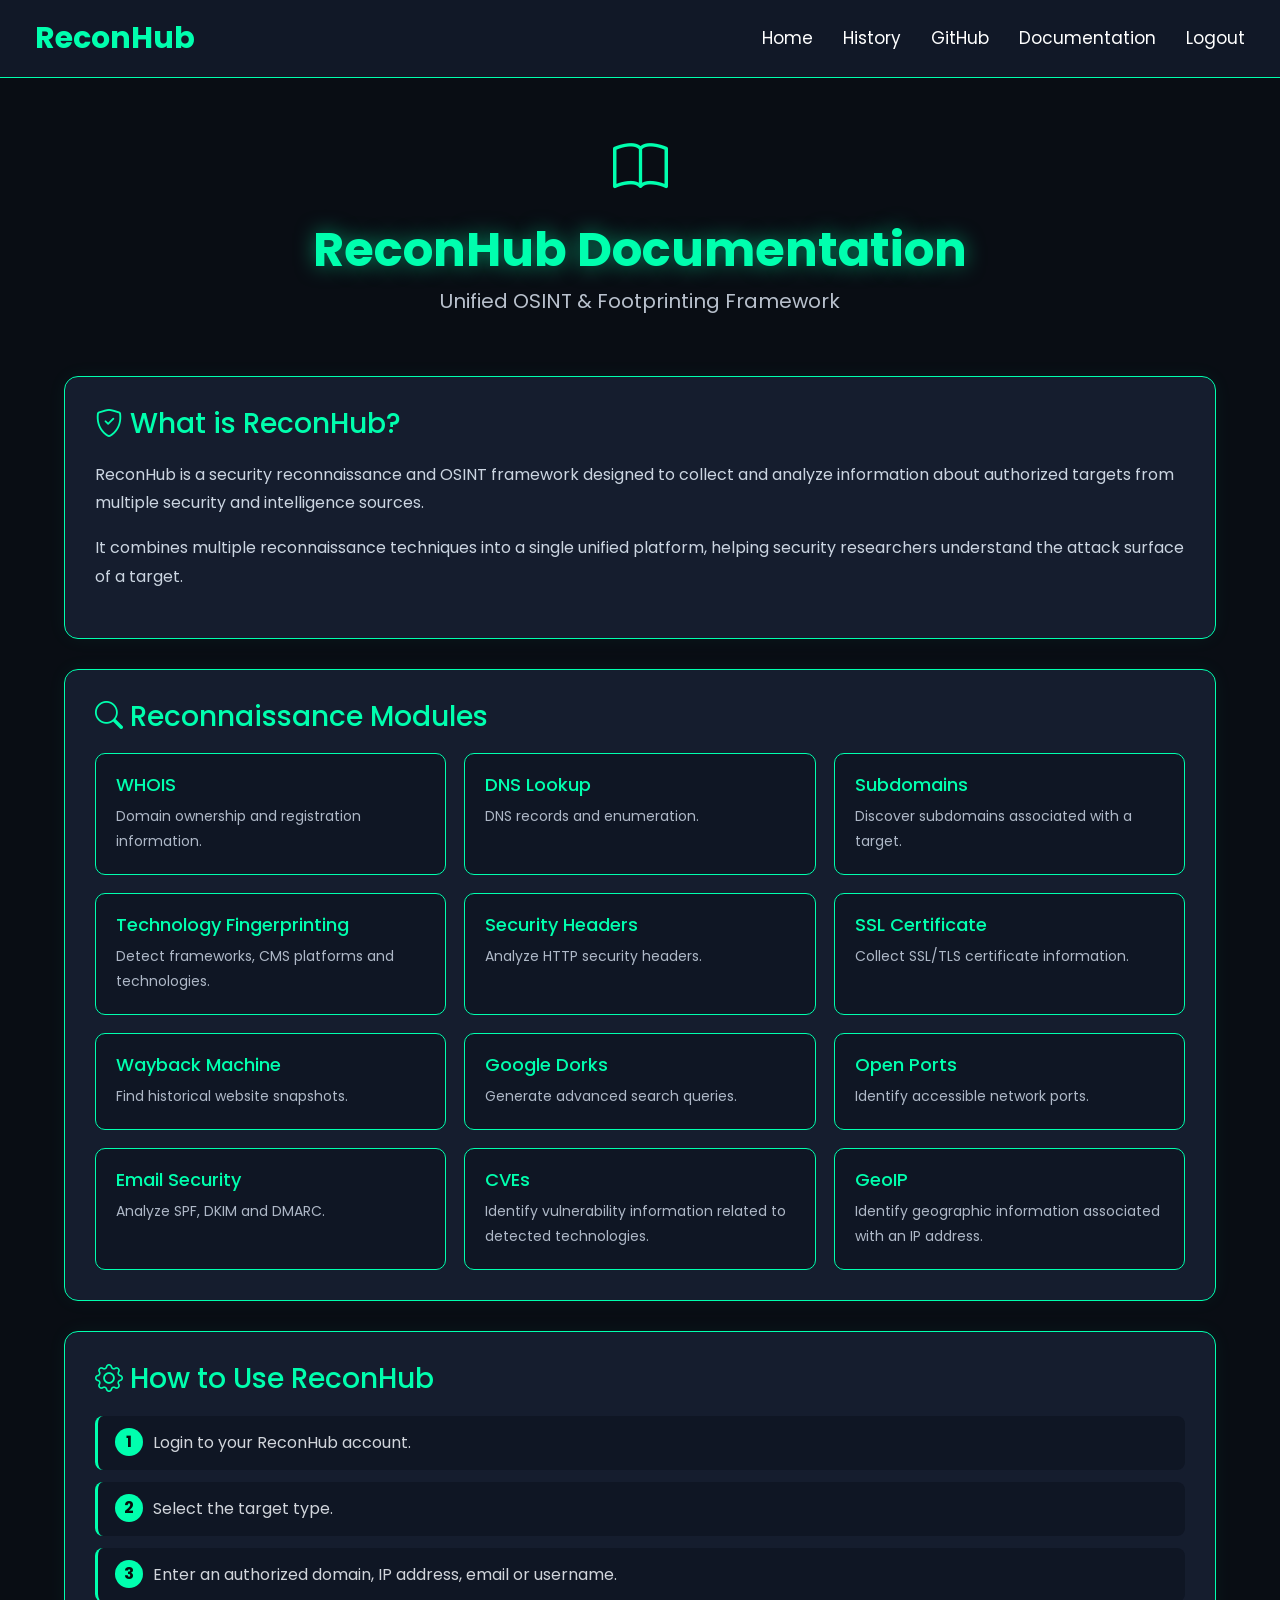
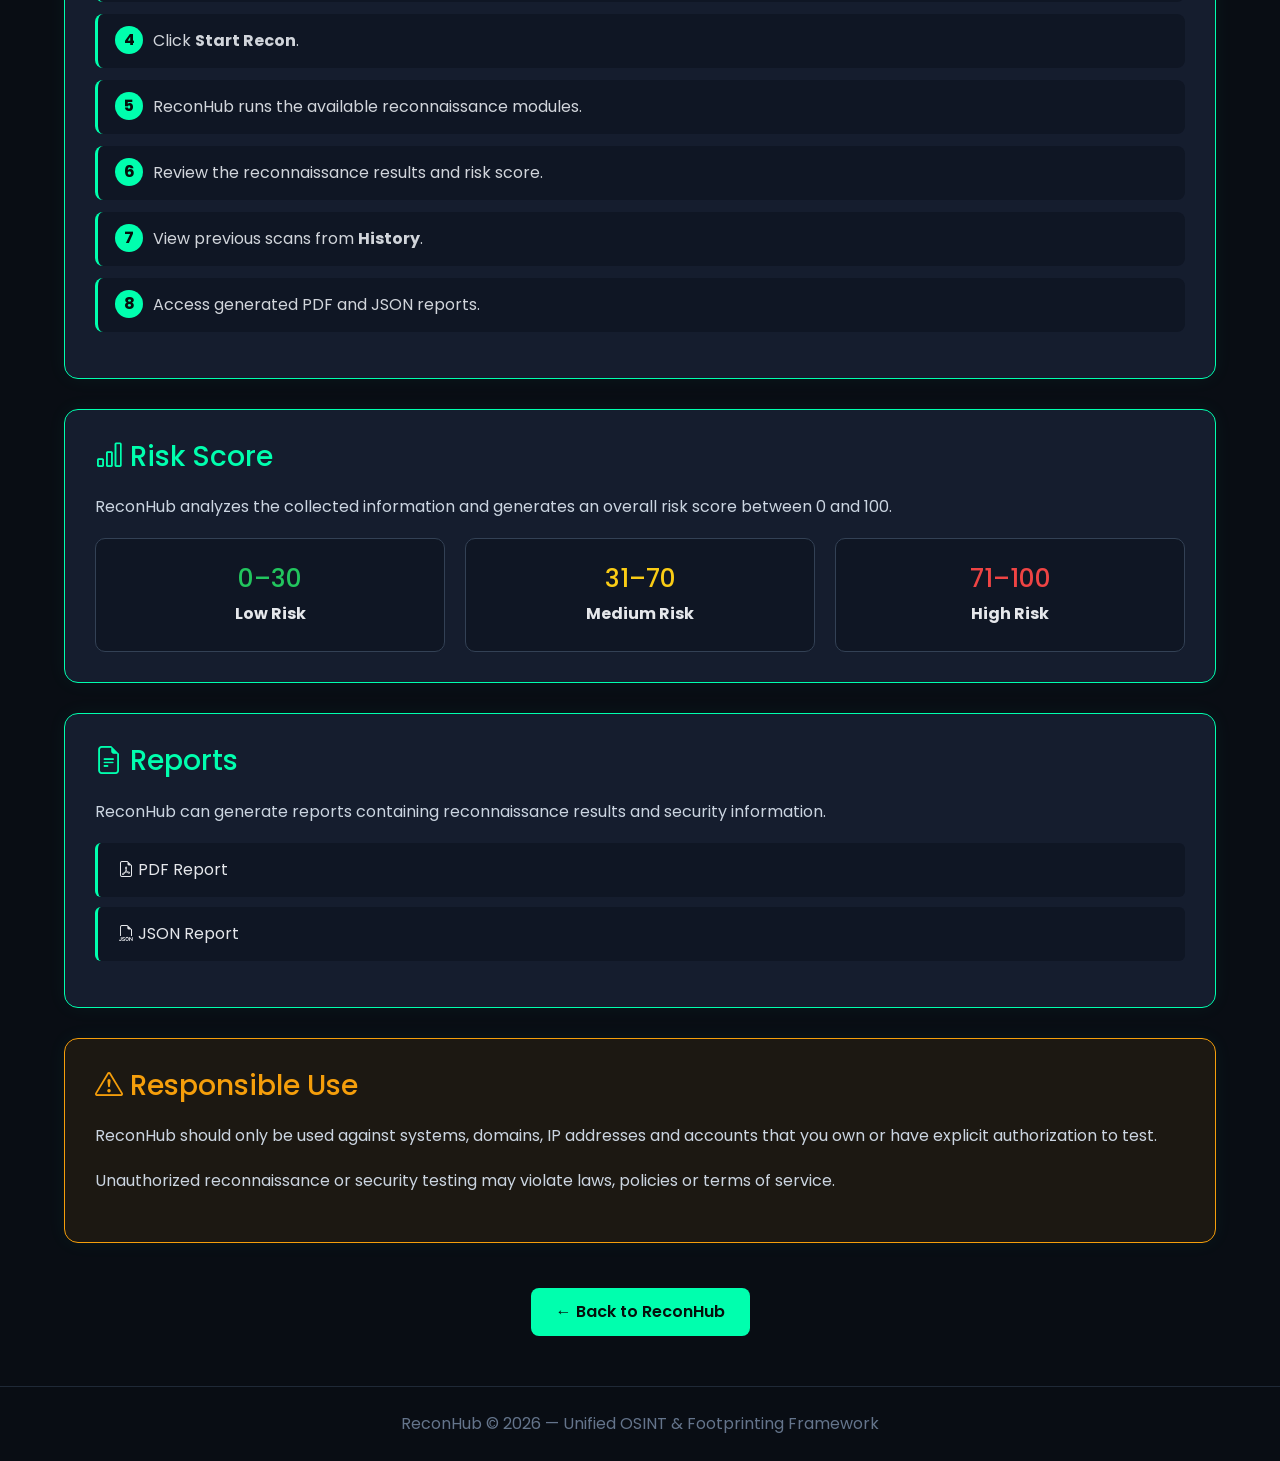
<file: templates/documentation.html>
<!DOCTYPE html>
<html lang="en">

<head>

    <meta charset="UTF-8">
    <meta name="viewport" content="width=device-width, initial-scale=1.0">

    <title>ReconHub Documentation</title>

    <link
        href="https://cdn.jsdelivr.net/npm/bootstrap@5.3.7/dist/css/bootstrap.min.css"
        rel="stylesheet"
    >

    <link
        rel="stylesheet"
        href="https://cdn.jsdelivr.net/npm/bootstrap-icons@1.13.1/font/bootstrap-icons.min.css"
    >

    <link
        href="https://fonts.googleapis.com/css2?family=Poppins:wght@300;400;500;600;700&display=swap"
        rel="stylesheet"
    >

    <style>

        * {
            box-sizing: border-box;
        }

        body {
            margin: 0;
            background: #090d14;
            color: #e5e7eb;
            font-family: 'Poppins', sans-serif;
        }

        /* NAVBAR */

        .navbar {
            height: 78px;
            background: #111827;
            border-bottom: 1px solid #00ffae;
            display: flex;
            align-items: center;
            justify-content: space-between;
            padding: 0 35px;
        }

        .logo {
            color: #00ffae;
            font-size: 30px;
            font-weight: 700;
        }

        .nav-links {
            display: flex;
            list-style: none;
            gap: 30px;
            margin: 0;
            padding: 0;
        }

        .nav-links a {
            color: white;
            text-decoration: none;
            font-size: 17px;
            transition: 0.3s;
        }

        .nav-links a:hover {
            color: #00ffae;
        }

        /* MAIN */

        .documentation-container {
            width: 90%;
            max-width: 1200px;
            margin: 50px auto;
        }

        .hero {
            text-align: center;
            margin-bottom: 60px;
        }

        .hero-icon {
            font-size: 55px;
            color: #00ffae;
            margin-bottom: 10px;
        }

        .hero h1 {
            color: #00ffae;
            font-size: 48px;
            font-weight: 700;
            text-shadow: 0 0 20px rgba(0, 255, 174, 0.5);
        }

        .hero p {
            color: #b8c0cc;
            font-size: 20px;
        }

        /* SECTION */

        .doc-section {
            background: #151d2e;
            border: 1px solid #00ffae;
            border-radius: 14px;
            padding: 30px;
            margin-bottom: 30px;
            box-shadow: 0 0 20px rgba(0, 255, 174, 0.05);
        }

        .doc-section h2 {
            color: #00ffae;
            font-size: 28px;
            margin-bottom: 20px;
        }

        .doc-section p {
            color: #cbd5e1;
            line-height: 1.8;
        }

        /* MODULE GRID */

        .module-grid {
            display: grid;
            grid-template-columns: repeat(3, 1fr);
            gap: 18px;
        }

        .module-card {
            background: #0f1624;
            border: 1px solid #00ffae;
            border-radius: 10px;
            padding: 20px;
            transition: 0.3s;
        }

        .module-card:hover {
            transform: translateY(-4px);
            box-shadow: 0 0 15px rgba(0, 255, 174, 0.25);
        }

        .module-card h3 {
            color: #00ffae;
            font-size: 18px;
            margin-bottom: 8px;
        }

        .module-card p {
            margin: 0;
            font-size: 14px;
            color: #aeb8c7;
        }

        /* STEPS */

        .steps {
            counter-reset: step;
            padding: 0;
            list-style: none;
        }

        .steps li {
            counter-increment: step;
            position: relative;
            padding: 15px 15px 15px 55px;
            margin-bottom: 12px;
            background: #0f1624;
            border-radius: 8px;
            border-left: 3px solid #00ffae;
            color: #d1d5db;
        }

        .steps li::before {
            content: counter(step);
            position: absolute;
            left: 17px;
            top: 12px;
            width: 28px;
            height: 28px;
            border-radius: 50%;
            background: #00ffae;
            color: #06100c;
            font-weight: 700;
            display: flex;
            align-items: center;
            justify-content: center;
        }

        /* RISK SCORE */

        .risk-grid {
            display: grid;
            grid-template-columns: repeat(3, 1fr);
            gap: 20px;
        }

        .risk-card {
            text-align: center;
            padding: 25px;
            border-radius: 10px;
            background: #0f1624;
            border: 1px solid #334155;
        }

        .risk-card h3 {
            font-size: 25px;
            margin-bottom: 8px;
        }

        .low {
            color: #22c55e;
        }

        .medium {
            color: #facc15;
        }

        .high {
            color: #ef4444;
        }

        /* REPORTS */

        .report-list {
            list-style: none;
            padding: 0;
        }

        .report-list li {
            background: #0f1624;
            margin-bottom: 10px;
            padding: 15px 20px;
            border-left: 3px solid #00ffae;
            border-radius: 6px;
        }

        /* WARNING */

        .warning {
            border: 1px solid #f59e0b;
            background: rgba(245, 158, 11, 0.08);
        }

        .warning h2 {
            color: #f59e0b;
        }

        /* BACK BUTTON */

        .back-container {
            text-align: center;
            margin: 45px 0;
        }

        .back-button {
            display: inline-block;
            padding: 12px 25px;
            background: #00ffae;
            color: #06100c;
            text-decoration: none;
            font-weight: 600;
            border-radius: 8px;
            transition: 0.3s;
        }

        .back-button:hover {
            transform: translateY(-2px);
            box-shadow: 0 0 20px rgba(0, 255, 174, 0.4);
        }

        /* FOOTER */

        footer {
            text-align: center;
            padding: 25px;
            border-top: 1px solid #1f2937;
            color: #64748b;
        }

        /* RESPONSIVE */

        @media (max-width: 900px) {

            .module-grid {
                grid-template-columns: repeat(2, 1fr);
            }

            .risk-grid {
                grid-template-columns: 1fr;
            }

            .nav-links {
                gap: 15px;
            }

        }

        @media (max-width: 600px) {

            .navbar {
                height: auto;
                padding: 20px;
                flex-direction: column;
                gap: 15px;
            }

            .nav-links {
                flex-wrap: wrap;
                justify-content: center;
            }

            .hero h1 {
                font-size: 34px;
            }

            .module-grid {
                grid-template-columns: 1fr;
            }

            .documentation-container {
                width: 94%;
            }

        }

    </style>

</head>

<body>

<!-- NAVBAR -->

<nav class="navbar">

    <div class="logo">
        ReconHub
    </div>

    <ul class="nav-links">

        <li>
            <a href="/">Home</a>
        </li>

        <li>
            <a href="/history">History</a>
        </li>

        <li>
            <a href="/github">GitHub</a>
        </li>

        <li>
            <a href="/documentation">Documentation</a>
        </li>

        <li>
            <a href="/logout">Logout</a>
        </li>

    </ul>

</nav>


<!-- DOCUMENTATION -->

<main class="documentation-container">


    <!-- HERO -->

    <section class="hero">

        <div class="hero-icon">
            <i class="bi bi-book"></i>
        </div>

        <h1>ReconHub Documentation</h1>

        <p>
            Unified OSINT & Footprinting Framework
        </p>

    </section>


    <!-- WHAT IS RECONHUB -->

    <section class="doc-section">

        <h2>
            <i class="bi bi-shield-check"></i>
            What is ReconHub?
        </h2>

        <p>
            ReconHub is a security reconnaissance and OSINT framework
            designed to collect and analyze information about authorized
            targets from multiple security and intelligence sources.
        </p>

        <p>
            It combines multiple reconnaissance techniques into a single
            unified platform, helping security researchers understand the
            attack surface of a target.
        </p>

    </section>


    <!-- MODULES -->

    <section class="doc-section">

        <h2>
            <i class="bi bi-search"></i>
            Reconnaissance Modules
        </h2>

        <div class="module-grid">

            <div class="module-card">
                <h3>WHOIS</h3>
                <p>Domain ownership and registration information.</p>
            </div>

            <div class="module-card">
                <h3>DNS Lookup</h3>
                <p>DNS records and enumeration.</p>
            </div>

            <div class="module-card">
                <h3>Subdomains</h3>
                <p>Discover subdomains associated with a target.</p>
            </div>

            <div class="module-card">
                <h3>Technology Fingerprinting</h3>
                <p>Detect frameworks, CMS platforms and technologies.</p>
            </div>

            <div class="module-card">
                <h3>Security Headers</h3>
                <p>Analyze HTTP security headers.</p>
            </div>

            <div class="module-card">
                <h3>SSL Certificate</h3>
                <p>Collect SSL/TLS certificate information.</p>
            </div>

            <div class="module-card">
                <h3>Wayback Machine</h3>
                <p>Find historical website snapshots.</p>
            </div>

            <div class="module-card">
                <h3>Google Dorks</h3>
                <p>Generate advanced search queries.</p>
            </div>

            <div class="module-card">
                <h3>Open Ports</h3>
                <p>Identify accessible network ports.</p>
            </div>

            <div class="module-card">
                <h3>Email Security</h3>
                <p>Analyze SPF, DKIM and DMARC.</p>
            </div>

            <div class="module-card">
                <h3>CVEs</h3>
                <p>Identify vulnerability information related to detected technologies.</p>
            </div>

            <div class="module-card">
                <h3>GeoIP</h3>
                <p>Identify geographic information associated with an IP address.</p>
            </div>

        </div>

    </section>


    <!-- HOW TO USE -->

    <section class="doc-section">

        <h2>
            <i class="bi bi-gear"></i>
            How to Use ReconHub
        </h2>

        <ol class="steps">

            <li>
                Login to your ReconHub account.
            </li>

            <li>
                Select the target type.
            </li>

            <li>
                Enter an authorized domain, IP address, email or username.
            </li>

            <li>
                Click <strong>Start Recon</strong>.
            </li>

            <li>
                ReconHub runs the available reconnaissance modules.
            </li>

            <li>
                Review the reconnaissance results and risk score.
            </li>

            <li>
                View previous scans from <strong>History</strong>.
            </li>

            <li>
                Access generated PDF and JSON reports.
            </li>

        </ol>

    </section>


    <!-- RISK SCORE -->

    <section class="doc-section">

        <h2>
            <i class="bi bi-bar-chart"></i>
            Risk Score
        </h2>

        <p>
            ReconHub analyzes the collected information and generates
            an overall risk score between 0 and 100.
        </p>

        <div class="risk-grid">

            <div class="risk-card">
                <h3 class="low">0–30</h3>
                <strong>Low Risk</strong>
            </div>

            <div class="risk-card">
                <h3 class="medium">31–70</h3>
                <strong>Medium Risk</strong>
            </div>

            <div class="risk-card">
                <h3 class="high">71–100</h3>
                <strong>High Risk</strong>
            </div>

        </div>

    </section>


    <!-- REPORTS -->

    <section class="doc-section">

        <h2>
            <i class="bi bi-file-earmark-text"></i>
            Reports
        </h2>

        <p>
            ReconHub can generate reports containing reconnaissance
            results and security information.
        </p>

        <ul class="report-list">

            <li>
                <i class="bi bi-file-earmark-pdf"></i>
                PDF Report
            </li>

            <li>
                <i class="bi bi-filetype-json"></i>
                JSON Report
            </li>

        </ul>

    </section>


    <!-- RESPONSIBLE USE -->

    <section class="doc-section warning">

        <h2>
            <i class="bi bi-exclamation-triangle"></i>
            Responsible Use
        </h2>

        <p>
            ReconHub should only be used against systems, domains,
            IP addresses and accounts that you own or have explicit
            authorization to test.
        </p>

        <p>
            Unauthorized reconnaissance or security testing may violate
            laws, policies or terms of service.
        </p>

    </section>


    <!-- BACK -->

    <div class="back-container">

        <a href="/" class="back-button">
            ← Back to ReconHub
        </a>

    </div>


</main>


<footer>

    ReconHub © 2026 — Unified OSINT & Footprinting Framework

</footer>


<script src="https://cdn.jsdelivr.net/npm/bootstrap@5.3.7/dist/js/bootstrap.bundle.min.js"></script>

</body>

</html>
</file>
